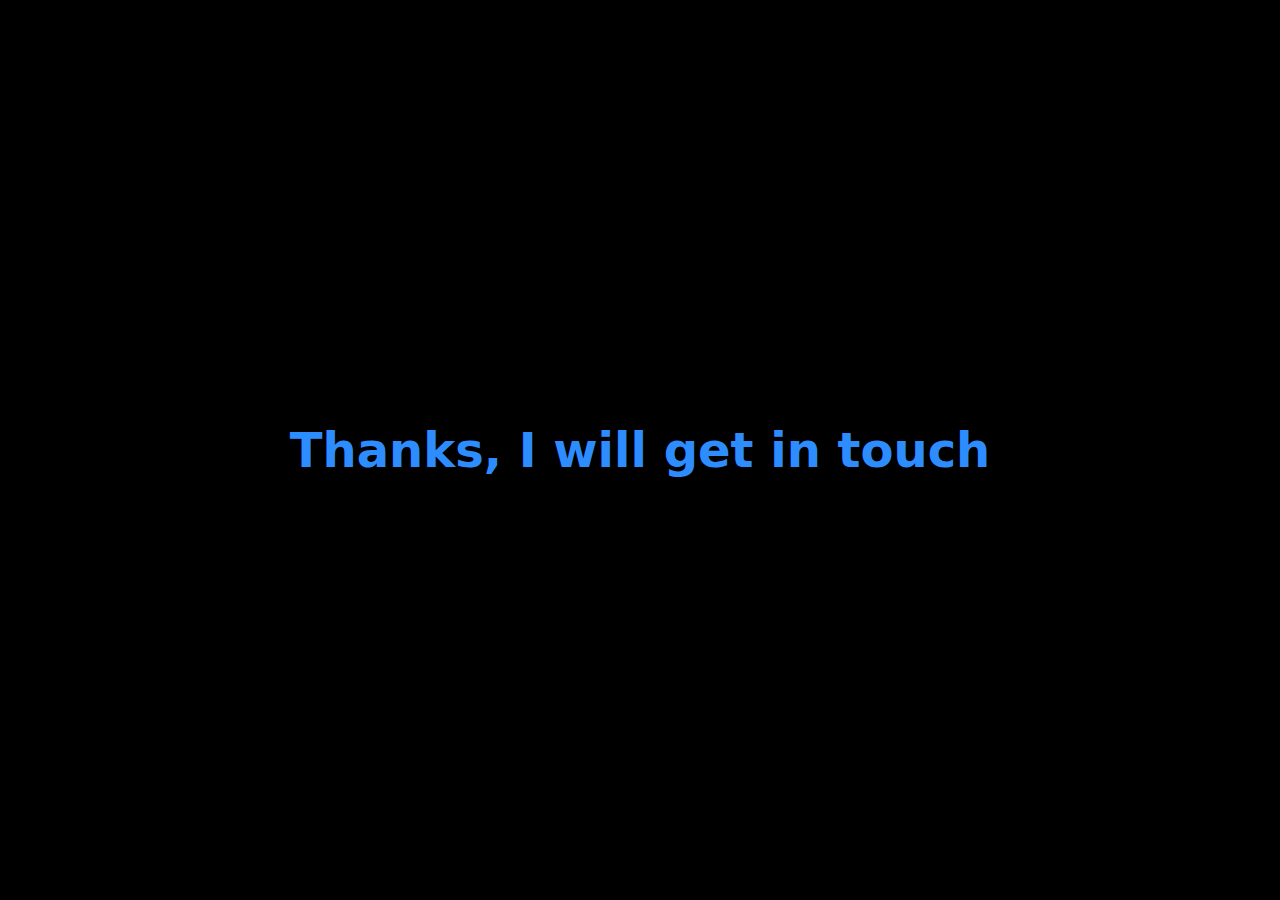
<file: thanks/thanks.html>
<!DOCTYPE html>
<html lang="en">
<head>
    <meta charset="UTF-8">
    <meta http-equiv="X-UA-Compatible" content="IE=edge">
    <meta name="viewport" content="width=device-width, initial-scale=1.0">
    <link rel="icon" href="/assets/favicon.ico" type="image/x-icon">
    <link rel="stylesheet" href="/css/app.css">
    <title>Thanks</title>
</head>
<body>

        <div class="container__thks">
            <h2 class="thks__text">Thanks, I will get in touch </h2>
        </div>
</body>
</html>
</file>
<file: css/app.css>
* {
    padding: 0;
    margin: 0;
    box-sizing: border-box;
    scroll-behavior: smooth;
    font-family: system-ui, -apple-system, BlinkMacSystemFont, 'Segoe UI', Roboto, Oxygen, Ubuntu, Cantarell, 'Open Sans', 'Helvetica Neue', sans-serif;

}

:root {
    --dark-color: #000000;
    --main-blue: #2D8DFF;
    --white: #ffffff;
}

.header_box {
    display: flex;
    justify-content: center;
    align-items: center;

}

.header_nav {
    background-color: #000000;
    padding: 1.5rem;
    margin-top: 6rem;
    border-radius: 40px;
    position: fixed;
    z-index: 1000;
}

.nav_item {
    color: var(--white);
    padding: 1rem;
    text-decoration: none;
    font-size: 1.2rem;
    font-weight: 700;
    letter-spacing: 1px;
    transition: .3s;
}

.nav_item:hover {
    color: var(--main-blue);
    letter-spacing: 3px;
}

.main_box {
    background-color: var(--dark-color);
    background: url(../assets/background.webp);
    background-position: center;
    background-size: 100%;
    background-repeat: repeat;
    width: 100%;
    height: 100vh;
    display: flex;
    justify-content: center;
    align-items: center;
    flex-direction: column;


}

.main_section_title {
    font-size: 5rem;
    color: var(--main-blue);


}

.main_section_subtitle {
    color: var(--white);
    font-size: 2.5rem;
    padding-top: 1.5rem;

}

.main_section_links {
    margin-top: 2rem;
}

.main_section_links_items {
    padding: 1rem;
    text-decoration: none;
    color: var(--main-blue);
    font-size: 1.5rem;
    font-weight: 700;
    transition: .3s;
}

.main_section_links_items:hover {
    color: var(--white);
    letter-spacing: 3px;
}


.work_title {
    font-size: 4rem;
    color: var(--main-blue);
    margin: 5rem 0 0 2rem;
    font-weight: 700;
    display: flex;
    justify-content: center;

}
.work_box{
    margin: 1rem;
    
    
}
.workimg{
    background-image: url(/assets/work2_1.webp);
    background-size: cover;
    background-position: center center;
    width: 500px;
    height: 300px;
    border-radius: 15px;
    transition: .2s;
}
.workimg:hover{
    transition: .2s;
    transform: scale(1.1);
}
.two{
    background-image: url(/assets/work1_1.webp);
    background-size: cover;
    background-position: center center;
    width: 500px;
    height: 300px;
    border-radius: 15px;
}
.three{
     background-image: url(/assets/work3.webp);
      background-size: cover;
        background-position: center center;
        width: 500px;
        height: 300px;
        border-radius: 15px;
}
.four{
    background-image: url(/assets/work.webp);
    background-size: cover;
    background-position: center center;
    width: 500px;
    height: 300px;
    border-radius: 15px;

}

.works_container {
    background-color: var(--white);
    background-size: cover;
    background-position: center center;
}
.works_box_galery {
    display: flex;
    justify-content: center;
    align-items: center;
    flex-direction: row;
    flex-wrap: wrap;
    margin: 5rem 0 0 0;


}




.about_container {
    width: 100%;
    height: 700px;
    margin-top: 6rem;
    background-color: var(--dark-color);
    display: flex;
    flex-direction: column;
    justify-content: center;
    align-items: center;

}

.about_title {
    font-size: 5rem;
    color: var(--main-blue);
    font-weight: 700;

}

.about_text {
    color: var(--white);
    font-size: 1.5rem;
    margin: 50px;
    width: 50%;

}

.contact_title {
    font-size: 5rem;
    color: var(--main-blue);
    margin: 5rem;
    font-weight: 700;
    display: flex;
    justify-content: center;
}

.form_contact {
    max-width: 600px;
    text-align: center;
    margin: 20px auto;

}

.form_inputs {
    display: grid;

}

.form_input,
.form_message {
    max-width: 600px;
    padding: 1.2rem;
    margin: .5rem;

}

.btn_contact {
    background-color: var(--dark-color);
    color: var(--main-blue);
    font-size: 1.3rem;
    font-weight: 700;
    cursor: pointer;
}

.footer_box {
    width: 100%;
    background-color: var(--dark-color);
    display: flex;
    align-items: center;
    flex-direction: column;
    bottom: 0;
    margin-top: 17rem;
}

.footer_title {
    font-size: 1.2rem;
    color: var(--main-blue);
    margin: 1.5rem;
    font-weight: 700;
}

.footer-title-span {
    color: var(--white);
    font-size: 1rem;
}

.socials {
    display: flex;
    list-style: none;
    margin: 2rem;
}

.socials i {
    color: var(--white);
    padding: 0 0.8rem 0;

}

.socials i:hover {
    color: var(--main-blue);
}

.container__thks {
    background-color: var(--dark-color);
    width: 100%;
    height: 100vh;
    display: flex;
    justify-content: center;
    align-items: center;
}

.thks__text {
    color: var(--main-blue);

    font-size: 3rem;
}




@media screen and (max-width: 751px) {
    .nav_item {
        font-size: 1rem;
        letter-spacing: 0px;
    }

    .main_section_title {
        font-size: 3.6rem;
        font-weight: 400;
        padding-left: 1rem;
        margin-bottom: 12px;
    }

    .main_section_subtitle {
        font-size: 2.2rem;
        padding-left: 1.5rem;
    }

    .main_section_links {
        padding-left: 1.5rem;
        display: flex;
    }

    .main_section_links_items {
        font-size: 1.3rem;
        font-weight: 700;
    }

    .work_section_title {
        font-size: 4rem;
        font-weight: 400;
        padding-right: 2rem;
    }

    .img {
        width: 360px;
        border-radius: 20px 20px 0 0;
    }

    .about_container {
        width: 100%;
        height: 700px;
        margin-top: 2rem;
    }

    .about_title {
        font-size: 4rem;
        font-weight: 400;
    }

    .about_text {
        font-size: 1.3rem;
        margin: 20px 0;
        width: 90%;
        padding-left: 2rem;
    }

    .contact_title {
        font-size: 4rem;
        font-weight: 400;
        padding-left: -3rem;
    }

    .form_contact {
        max-width: 450px;
    }
    /* .one,
    .two,
    .three,
    .four{
        width: 500px;
        height: 300px;
        
    } */
}
@media all and (max-width: 480px){
    .one,
    .two,
    .three,
    .four{
        width: 400px;
        height: 300px;
        
    }
}

@media screen and (max-width: 420px) {
    .nav_item {
        font-size: .8rem;
        letter-spacing: 0px;
    }

    .main_section_title {
        font-size: 2.5rem;
        font-weight: 600;
        padding-left: 1rem;
        margin-bottom: 12px;
    }

    .main_section_subtitle {
        font-size: 1.5rem;
        padding: 0;
    }

    .main_section_links {
        display: flex;
    }

    .main_section_links {
        padding-left: 1.5rem;
        display: flex;
    }

    .main_section_links_items {
        font-size: 1.2rem;
        padding: 0 1rem;
        font-weight: 700;
    }

    .contact_title {
        font-size: 3rem;
        font-weight: 400;
        padding-left: -3rem;
    }

    .form_contact {
        max-width: 350px;
    }
    .one,
    .two,
    .three,
    .four {
        width: 350px;
        height: 250px;
        
    }



}
</file>
